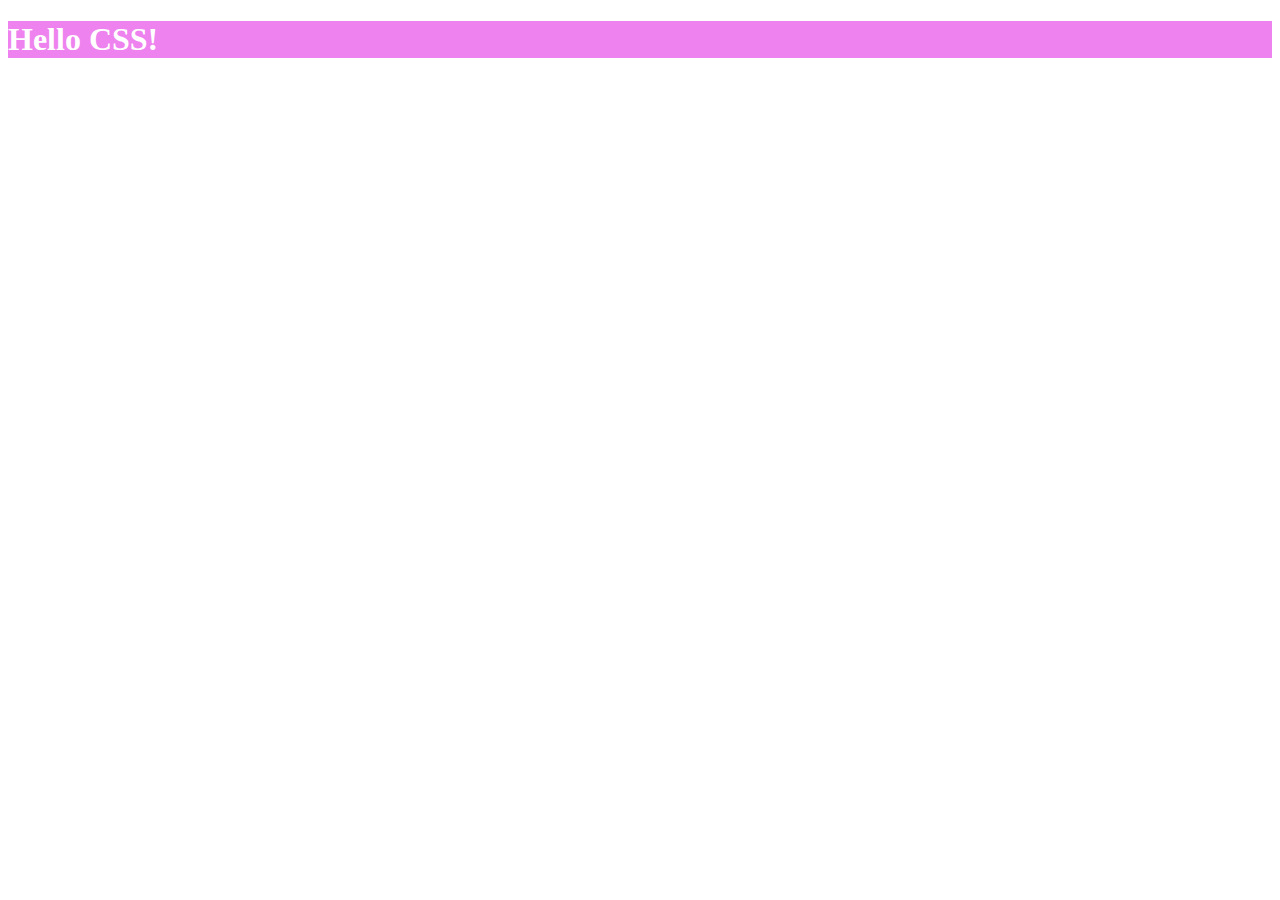
<file: index.html>
<!DOCTYPE html>
<html lang="en">
<head>
    <meta charset="UTF-8">
    <meta name="viewport" content="width=device-width, initial-scale=1.0">
    <title>CSS File</title>
    <style>
        h1 {background-color: violet ; color: white;}
    </style>
</head>
<body>
    <h1>Hello CSS!</h1>
    
</body>
</html>
</file>
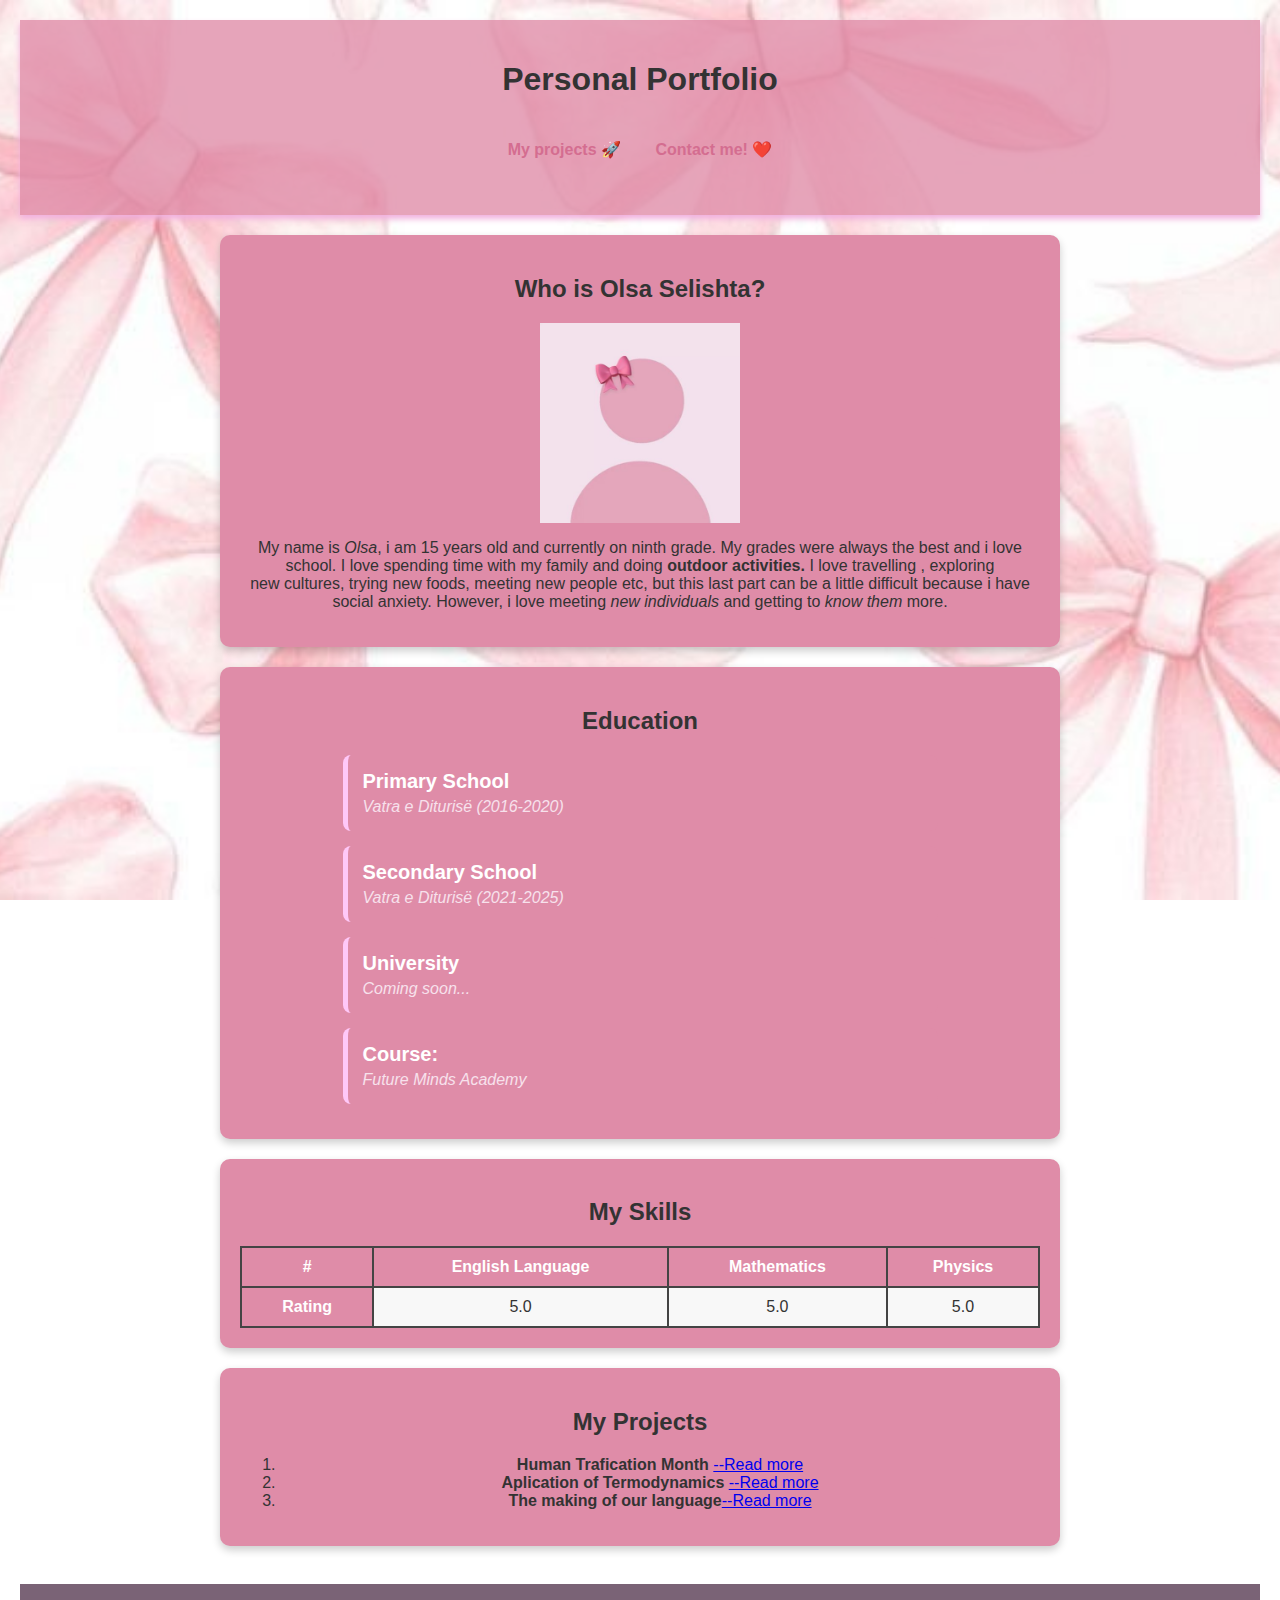
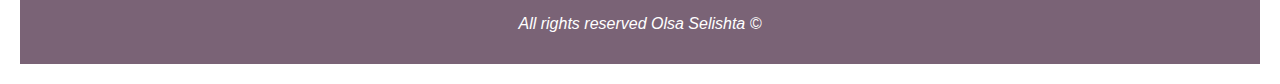
<file: personal portfolio/index.html>
<!DOCTYPE html>
<html lang="en">

<head>
    <meta charset="UTF-8">
    <meta name="viewport" content="width=device-width, initial-scale=1.0">
    <title>My Personal Portfolio</title>
    
    <link rel="stylesheet" href="styles/portfolio.css">
</head>

<body>
    <header id="content">
        <h1 id="Home🏠">Personal Portfolio</h1>
        <nav>
            <ul>
                <li><a href="projects.html">My projects 🚀</a></li>
                <li><a href="contact.html">Contact me! ❤️</a></li>
            </ul>
        </nav>
    </header>

    <section class="content" id="about">
        <h2>Who is <strong>Olsa Selishta</strong>?</h2>
        <img src="pink.jpg" alt="pink" width="200">
        <p>
            My name is <i>Olsa</i>, i am 15 years old and currently on ninth grade. My grades were always the best and i
            love <br>
            school. I love spending time with my family and doing <strong>outdoor activities.</strong> I love travelling
            , exploring <br>
            new cultures, trying new foods, meeting new people etc, but this last part can be a little difficult because
            i have social 
            anxiety. However, i love meeting <i>new individuals</i> and getting to <i>know them </i>more.
        </p>

    </section>
    <section class="content" id="education">
        <h2>Education</h2>
    
        <div class="education-category">
            <h3>Primary School</h3>
            <p><i>Vatra e Diturisë (2016-2020)</i></p>
        </div>
    
        <div class="education-category">
            <h3>Secondary School</h3>
            <p><i>Vatra e Diturisë (2021-2025)</i></p>
        </div>
    
        <div class="education-category">
            <h3>University</h3>
            <p><i>Coming soon...</i></p>
            </div>

            <div class="education-category future-minds">
                <h3>Course:</h3>
                     <span><p><i>Future Minds Academy</i></p></span>
            </div>
        
    </section>

    </section>
    <section class="content" id="skills" >
        <h2>My Skills</h2>

        <table border="1">

            <thead>
                <tr>
                    <th scope="col">#</th>
                    <th scope="col">English Language</th>
                    <th scope="col">Mathematics</th>
                    <th scope="col">Physics</th>

                </tr>
            </thead>


            <tbody>
                <tr>
                    <th scope="row">Rating</th>
                    <td>5.0</td>
                    <td>5.0</td>
                    <td>5.0</td>

                </tr>
            </tbody>
        </table>
    </section>



    <section class="content">
        <h2>My Projects</h2>
        <ol>
            <li><b>Human Trafication Month</b> <a href="projects.html#project.1">--Read more</a></li>
            <li><b>Aplication of Termodynamics </b><a href="projects.html#project.2">--Read more</a></li>
            <li> <b>The making of our language</b><a href="projects.html#project.3">--Read more</a></li>
        </ol>
    </section><br>
    <footer>
        <p><i>All rights reserved Olsa Selishta ©</i></p>
    </footer>


</body>

</html>
</file>
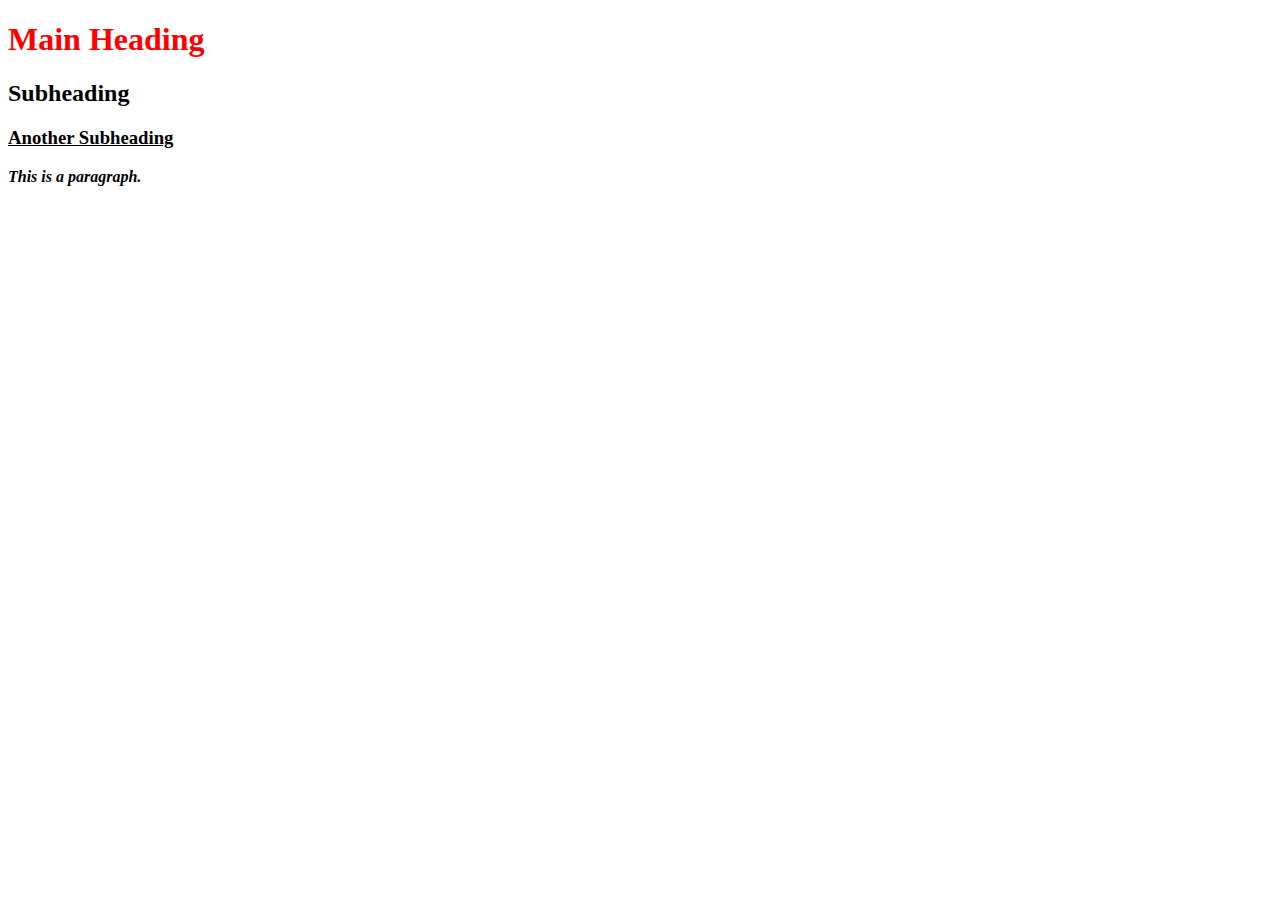
<file: 2nd.html>
<!DOCTYPE html>
<html lang="en">
<head>
    <meta charset="UTF-8">
    <meta name="viewport" content="width=device-width, initial-scale=1.0">
    <title>external css</title>
    <link rel="stylesheet" href="styles/style_one.css">
    <link rel="stylesheet" href="styles/style_two.css">

</head>
<body>
   
    <h1>Main Heading</h1>
    <h2>Subheading</h2>
    <h3>Another Subheading</h3>
    <p>This is a paragraph.</p>

   
    
</body>
</html>
</file>
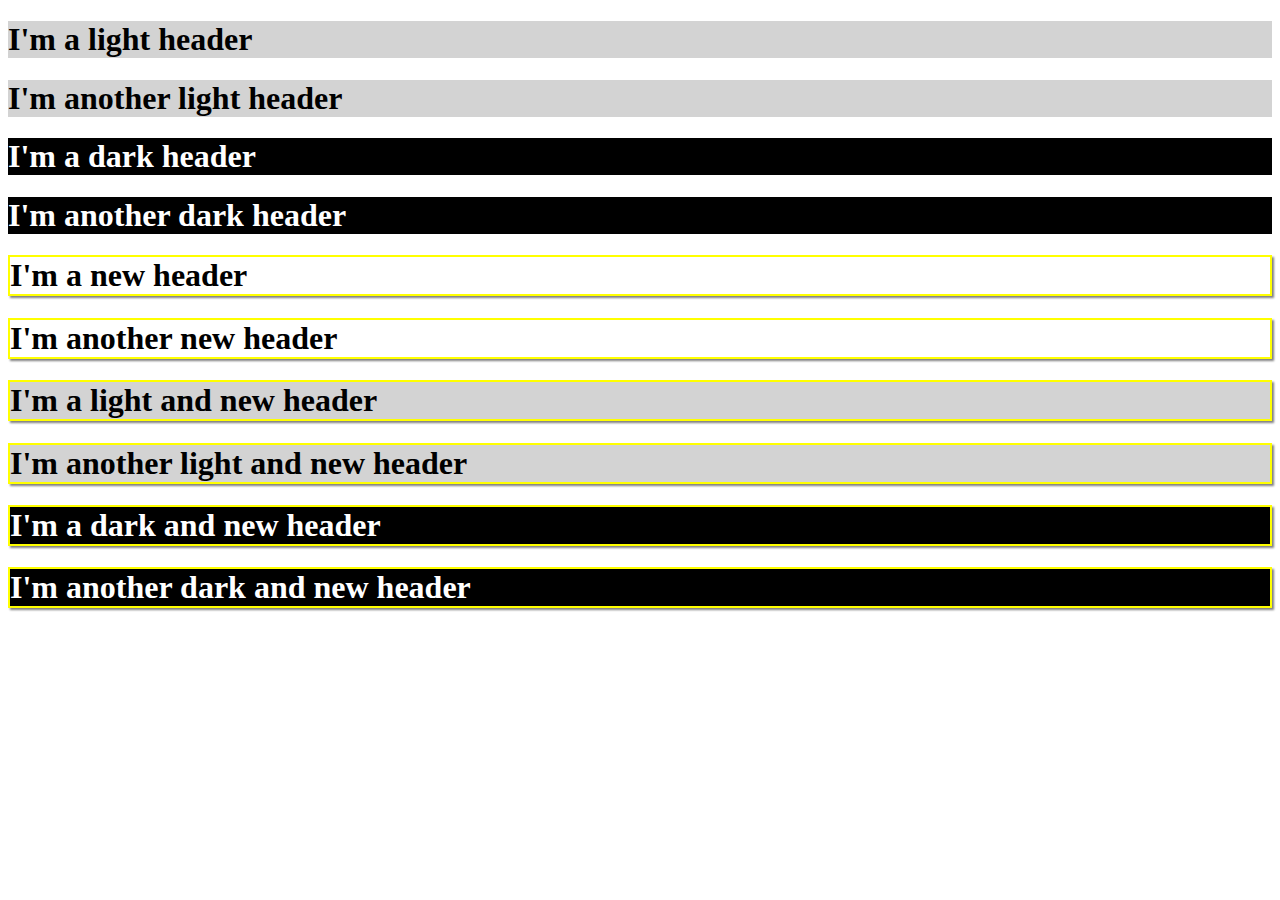
<file: 3classes.html>
<!DOCTYPE html>
<html lang="en">
<head>
    <meta charset="UTF-8">
    <meta name="viewport" content="width=device-width, initial-scale=1.0">
    <title>CSS Class Combination</title>
    <link rel="stylesheet" href="styles/style.css">
</head>
<body>

    <h1 class="light">I'm a light header</h1>
    <h1 class="light">I'm another light header</h1>

    <h1 class="dark">I'm a dark header</h1>
    <h1 class="dark">I'm another dark header</h1>

    <h1 class="new">I'm a new header</h1>
    <h1 class="new">I'm another new header</h1>

    <h1 class="light new">I'm a light and new header</h1>
    <h1 class="light new">I'm another light and new header</h1>

    <h1 class="dark new">I'm a dark and new header</h1>
    <h1 class="dark new">I'm another dark and new header</h1>

</body>
</html>
</file>
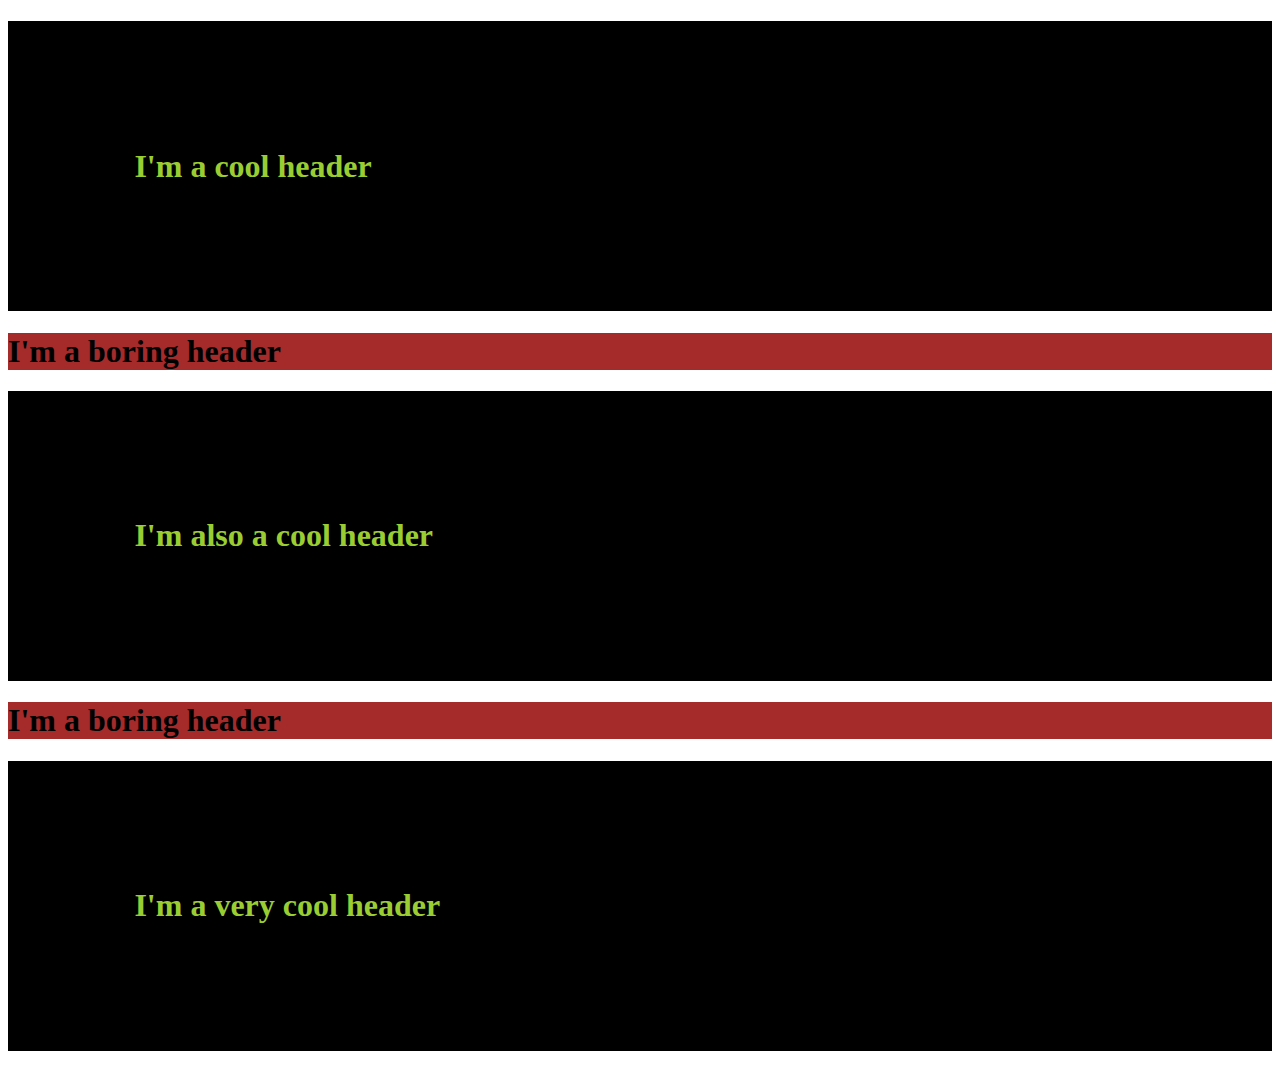
<file: classes.html>
<!DOCTYPE html>
<html lang="en">
<head>
    <meta charset="UTF-8">
    <meta name="viewport" content="width=device-width, initial-scale=1.0">
    <title>classesexternal</title>
    <link rel="stylesheet" href="styles/classes.css">
</head>
<body>
    
        <h1 class="cool">I'm a cool header</h1>
        <h1 class="boring">I'm a boring header</h1>
        <h1 class="cool">I'm also a cool header</h1>
        <h1 class="boring">I'm a boring header</h1>
        <h1 class="cool">I'm a very cool header</h1>
    </body>
    
</body>
</html>
</file>
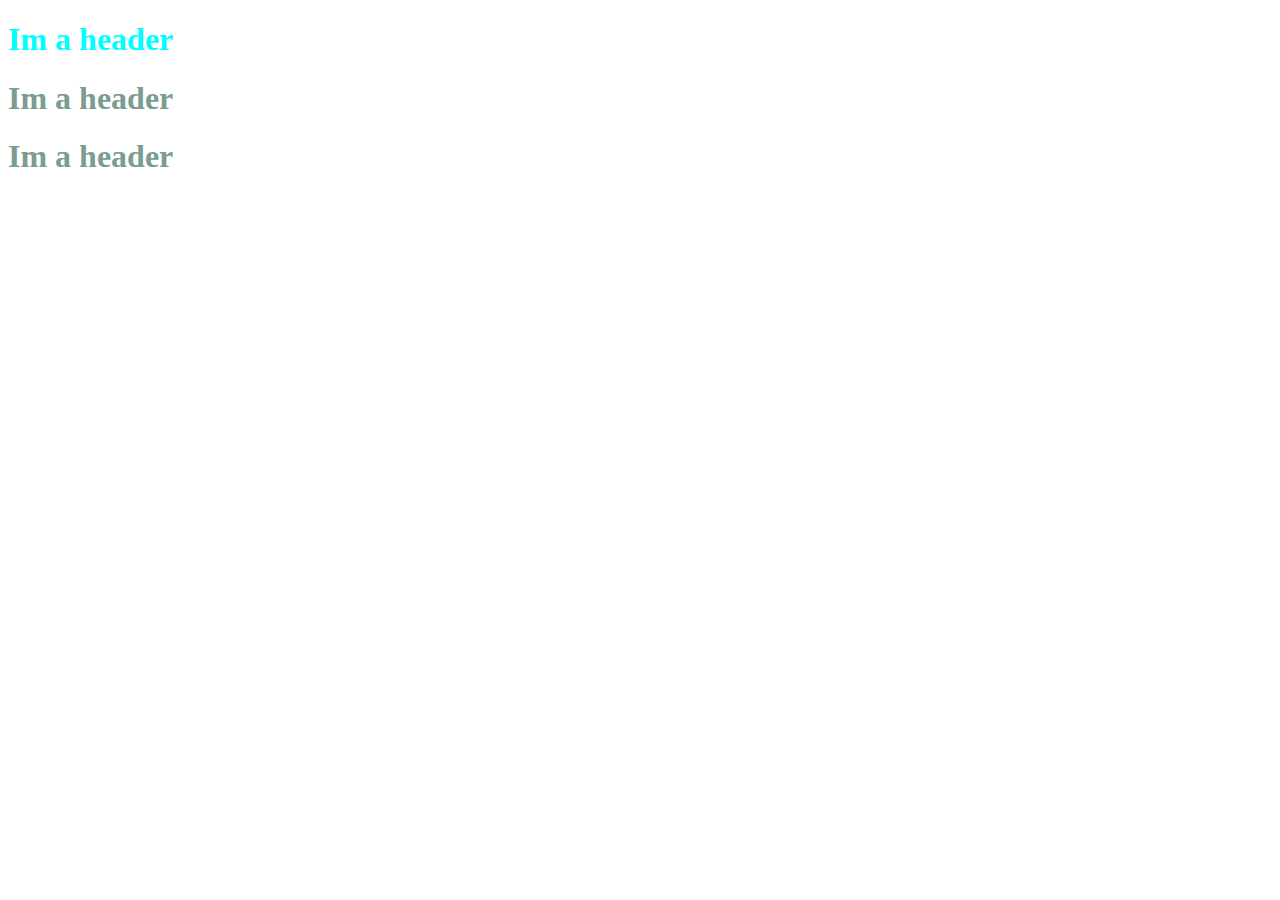
<file: classesandid.html>
<!DOCTYPE html>
<html lang="en">
<head>
    <meta charset="UTF-8">
    <meta name="viewport" content="width=device-width, initial-scale=1.0">
    <title>classesANDid</title>
</head>
<style>
    #main-title {color: aqua;}
    .title {color: rgb(123, 156, 145);}
</style>
<body>
    <h1 id="main-title">Im a header</h1>
    <h1 class="title">Im a header </h1>
    <h1 class="title">Im a header</h1>
</body>
</html>
</file>
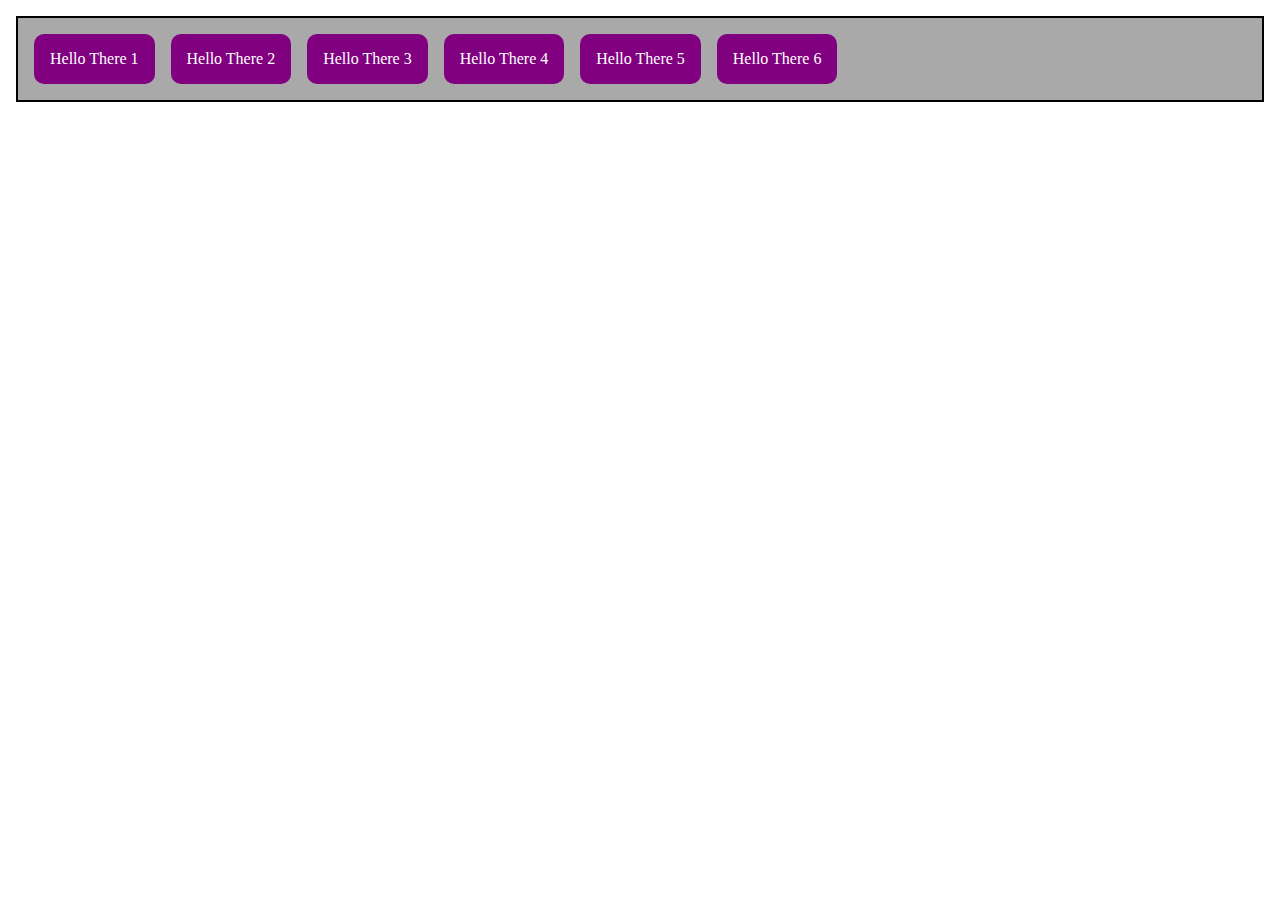
<file: flex.html>
<!DOCTYPE html>
<html lang="en">
<head>
    <meta charset="UTF-8">
    <meta name="viewport" content="width=device-width, initial-scale=1.0">
    <title>Document</title>
    <link rel="stylesheet" href="flex.css">
</head>
<body>
    <div class="flex-container">
        <div class="flex-child">Hello There 1</div>
        <div class="flex-child">Hello There 2</div>
        <div class="flex-child">Hello There 3</div>
        <div class="flex-child">Hello There 4</div>
        <div class="flex-child">Hello There 5</div>
        <div class="flex-child">Hello There 6</div>
 </div>
</body>
</html>
</file>
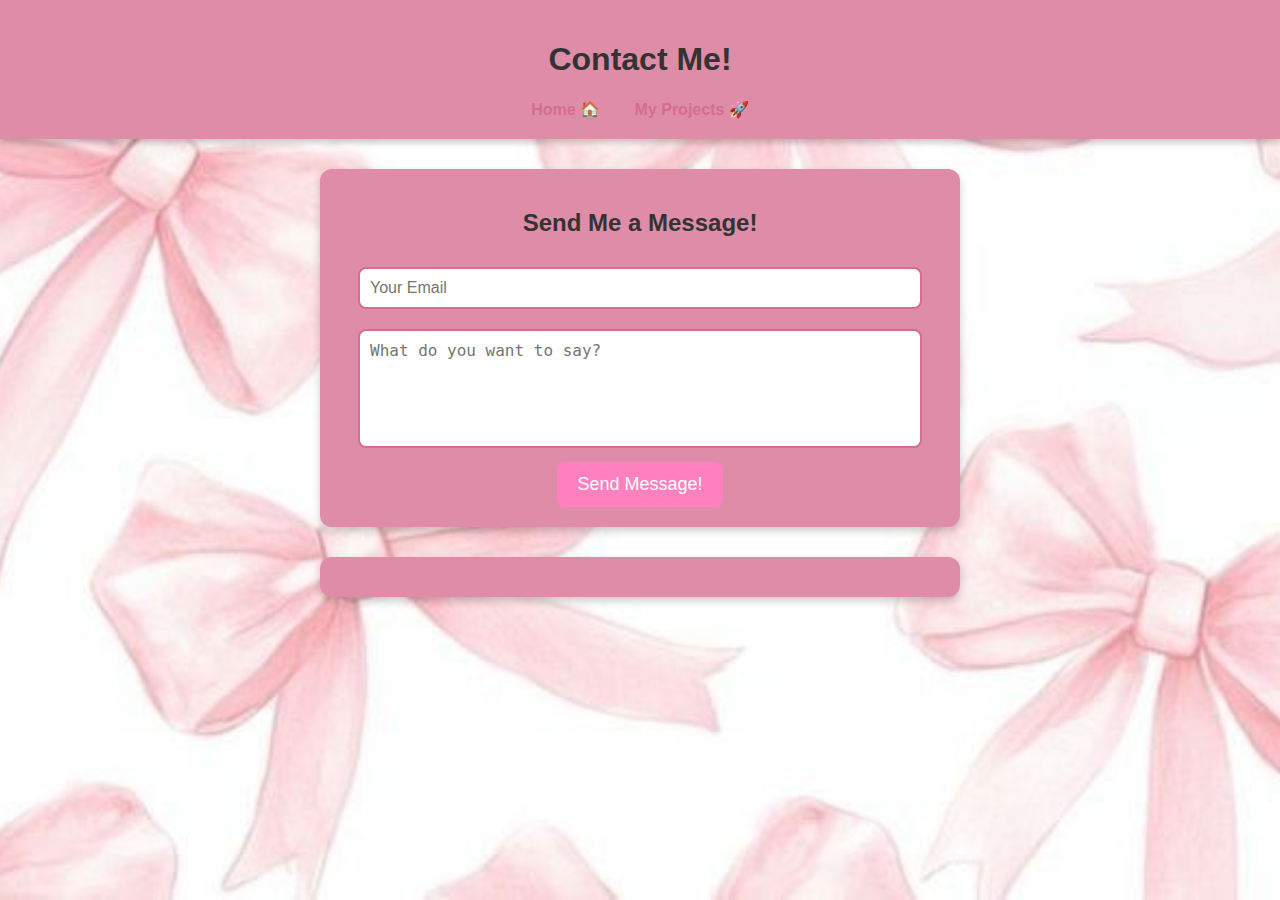
<file: personal portfolio/contact.html>
<!DOCTYPE html>
<html lang="en">

<head>
    <meta charset="UTF-8">
    <meta name="viewport" content="width=device-width, initial-scale=1.0">
    <title>Contact Me</title>
    <link rel="stylesheet" href="styles/contact.css">
    <link rel="icon" type="image/png" href="genicon2.png">
    <link rel="stylesheet" href="styles/contact.css">
</head>

<body>
    <header>
        <h1>Contact Me!</h1>
        <nav>
            <ul>
                <li><a href="index.html">Home 🏠</a></li>
                <li><a href="projects.html">My Projects 🚀</a></li>
            </ul>
        </nav>
    </header>

    <main>
        <section class="contact-form">
            <h2>Send Me a Message!</h2>
            <form action="#" method="POST">
                <input type="email" id="email" name="email" placeholder="Your Email" required>
                <textarea id="message" name="message" placeholder="What do you want to say?" rows="5" required></textarea>
                <button type="submit">Send Message!</button>
            </form>
        </section>

        <section class="social-links">
</file>
<file: personal portfolio/styles/portfolio.css>
body {
    background-image: url('olsaa.jpg'); 
    background-size: cover;
    background-position: center;
    background-attachment: fixed;
    font-family: Arial, sans-serif;
    margin: 20px;
    padding: 0;
    color: #333;
    text-align: center;
    
}


header {
    background-color: #df8ca8c9;
    padding: 20px;
    text-align: center;
    box-shadow: 0px 4px 6px #f1b1de;
}

nav ul {
    list-style-type: none;
    padding: 20px;
    text-align: center;
}

nav ul li {
    display: inline;
    margin: 0 15px;
    text-align: center;
}

nav a {
    text-decoration: none;
    color: #d46d90; /* Darker pink */
    font-weight: bold;
    transition: all 0.3s ease;
}

nav a:hover {
    color: #c71585;
    border-bottom: 2px solid #fc73c9;
}

/* ============================
   Section Styling (Matching Header)
   ============================ */
section {
    background-color: #df8ca8; /* Matches header */
    padding: 20px;
    margin: 20px auto;
    width: 80%;
    max-width: 800px; /* Prevents sections from being too wide */
    border-radius: 10px;
    box-shadow: 0px 4px 8px rgba(0, 0, 0, 0.2);
    transition: all 0.3s ease;
}

/* Slightly Darker Pink on Hover */
section:hover {
    border: 3px solid #444;
    background-color: #c97a94; /* Soft darker pink */
}

/* ============================
   Education Section
   ============================ */
/* ============================
   Education Section Styling
   ============================ */
   .education-category {
    background-color: #df8ca8; /* Same pink as section */
    padding: 15px;
    margin: 15px auto;
    width: 70%;
    max-width: 700px;
    border-radius: 8px;
    border-left: 5px solid #ffc8f8; /* Soft pink accent */
    text-align: left;
}

.education-category h3 {
    color: #fff; /* White text for contrast */
    margin: 0;
    padding-bottom: 5px;
    font-size: 20px;
}

.education-category p {
    margin: 0;
    font-style: italic;
    color: #f7e1ec; /* Light pink text */
    font-size: 16px;
}


/* ============================
   Skills Table
   ============================ */
table {
    width: 100%;
    border-collapse: collapse; /* Neat borders */
    margin-top: 10px;
}

th, td {
    border: 2px solid #444;
    padding: 10px;
    text-align: center;
}

th {
    background-color: #df8ca8c9; /* Matching header */
    color: white;
}

td {
    background-color: #f8f8f8;
}

/* ============================
   Projects Section
   ============================ */
#projects a {
    position: relative;
    top: -5px;
    color: #ff99cc;
    font-weight: bold;
}

#projects a:hover {
    color: #e06fa6;
    text-decoration: underline;
}

/* ============================
   Footer Styling
   ============================ */
footer {
    text-align: center;
    padding: 15px;
    background-color: #7a6376; /* Darker pink-purple */
    color: white;
    font-style: italic;
}

/* ============================
   Centering Images
   ============================ */
img {
    display: block;
    margin: 10px auto;
    max-width: 100%;
    height: auto;
}
</file>
<file: styles/style_one.css>
h1 {
    color: blue;
  }
  
  h2 {
    font-size: 24px;
  }
  
  p {
    font-weight: bold;
  }
</file>
<file: styles/style_two.css>
h1 {
    color: red;
  }
  
  h3 {
    text-decoration: underline;
  }
  
  p {
    font-style: italic;
  }
</file>
<file: styles/style.css>
.light {
    background-color: lightgrey;
    color: black;
}


.dark {
    background-color: black;
    color: white;
}


.new {
    border: 2px solid yellow;
    box-shadow: 2px 2px 2px grey;
}
</file>
<file: styles/classes.css>
.cool
{
    background-color: black;
    color: yellowgreen;
    padding: 10%;
}
.boring
{
    background-color: brown;
}
</file>
<file: flex.css>
body {
    margin: 0%;
    padding: 0;
}

.flex-container {
    background-color: rgb(169, 169, 169);
    margin: 1em;
    padding: 1em;
    border: 2px solid black;
    display: flex;
    flex-direction: row;
    gap: 1em;
    flex-wrap: wrap;
}

.flex-child { 

    background-color: purple;
    border-radius: 10px;
    padding: 1em;
    color: white;
}
</file>
<file: personal portfolio/styles/contact.css>
body {
    background-image: url('olsaa.jpg');
    background-size: cover;
    background-position: center;
    background-attachment: fixed;
    font-family: 'Arial', sans-serif;
    margin: 0;
    padding: 0;
    color: #333;
    text-align: center;
    
}

header {
    background-color: #df8ca8; 
    padding: 20px;
    text-align: center;
    box-shadow: 0px 4px 6px rgba(0, 0, 0, 0.2);
}

nav ul {
    list-style-type: none;
    padding: 0;
    margin: 0;
}

nav ul li {
    display: inline;
    margin: 0 15px;
}

nav a {
    text-decoration: none;
    color: #d46d90; /* Darker pink */
    font-weight: bold;
    transition: all 0.3s ease;
}

nav a:hover {
    color: #c71585;
    border-bottom: 2px solid #fc73c9;
}


.contact-form {
    background-color: #df8ca8; 
    padding: 20px;
    margin: 30px auto;
    width: 80%;
    max-width: 600px;
    border-radius: 12px;
    box-shadow: 0px 4px 8px rgba(0, 0, 0, 0.2);
    transition: all 0.3s ease-in-out;
}


.contact-form:hover {
    border: 3px solid #c97a94;
    background-color: #c97a94; 
}


input, textarea {
    width: 90%;
    padding: 10px;
    margin: 10px 0;
    border-radius: 8px;
    border: 2px solid #d46d90;
    font-size: 16px;
    outline: none;
}

textarea {
    resize: none;
}

button {
    background-color: #ff80bf;
    color: white;
    border: none;
    padding: 12px 20px;
    font-size: 18px;
    border-radius: 8px;
    cursor: pointer;
    transition: all 0.3s ease-in-out;
}

button:hover {
    background-color: #c71585;
}


.social-links {
    background-color: #df8ca8;
    padding: 20px;
    margin: 30px auto;
    width: 80%;
    max-width: 600px;
    border-radius: 12px;
    box-shadow: 0px 4px 8px rgba(0, 0, 0, 0.2);
}

.social-icons {
    display: flex;
    justify-content: center;
    gap: 20px;
    margin-top: 10px;
}

.social-icons img {
    border-radius: 50%;
    transition: transform 0.3s ease-in-out;
}

.social-icons img:hover {
    transform: scale(1.1);
}


footer {
    text-align: center;
    padding: 15px;
    background-color: #7a6376;
    color: white;
    font-style: italic;
}


@media screen and (max-width: 768px) {
    .contact-form, .social-links {
        width: 90%;
    }
}
</file>
